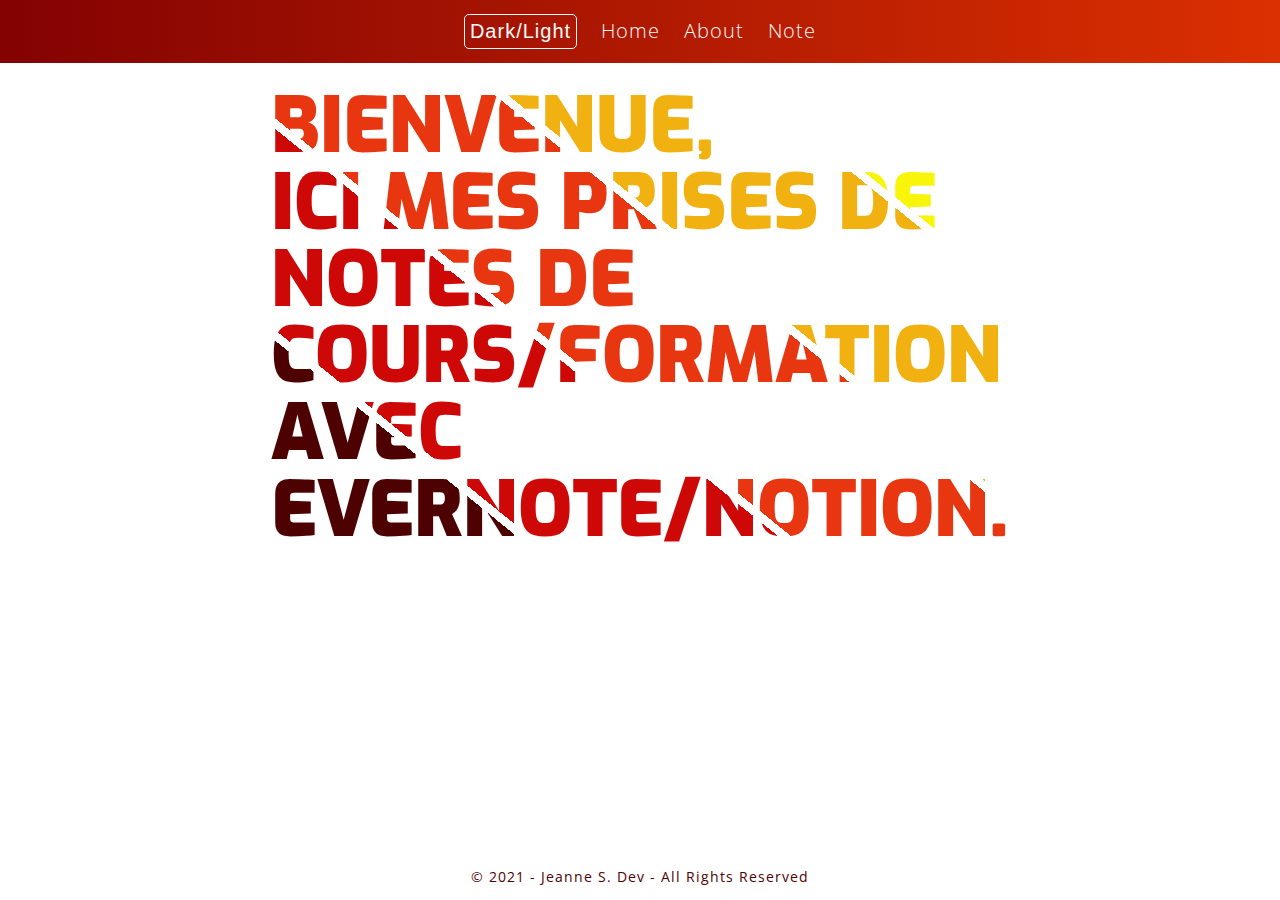
<file: index.html>
<!DOCTYPE html>
<html lang="en">
<head>
    <meta charset="UTF-8">
    <meta http-equiv="X-UA-Compatible" content="IE=edge">
    <meta name="viewport" content="width=device-width, initial-scale=1.0">
    <title>My Evernote - Web Site</title>

    <meta name="description" content="">

    <!-- style -->
    <link rel="stylesheet" href="./src/style/style.css">
    <!-- <link rel="stylesheet" href="responsive.css"> -->
    <link href="https://fonts.googleapis.com/css2?family=Exo:wght@900&display=swap" rel="stylesheet">
</head>
<body class="home">
    <div id="__next">
        
        <div class="container-global">
            <div class="content">
                <nav class="navbar" id="gradient">
                    <div id="bg-menu">
                        <span></span>
                    </div>

                    <div id="menu">
                        <button class="btn-toggle">Dark/Light</button>

                        <a href="index.html">Home</a>
                        <a href="about.html">About</a>
                        <a href="note-card.html">Note</a>
                    </div>
                </nav>

                <div class="home-page-container">

                    <div class="wrapper" style="z-index: -1;">
                        <div class="container">
                            <h1>Bienvenue, <br> ici mes prises de notes de 
                                <span>Cours/Formation</span> avec 
                                <span>Evernote/Notion.</span></h1>
                        </div>
                    </div>  

                    <!-- <div class="home-content">
                        
                        <p>Lorem ipsum dolor sit amet consectetur, adipisicing elit. Culpa, alias id eligendi corporis commodi officiis.</p>
                    </div> -->

                    <!-- <div class="home-card-container">
                        <div class="home-card">

                            <div class="home-img-container">
                                <div>
                                    <div></div>
                                    <img src="./src/img/03-wireframe-mockup-prototype.jpg" alt="">
                                </div>
                            </div>

                            <div class="home-card-text-container">
                                <h2>Test - Figma</h2>
                                <a href="" class="home-card-link">
                                    <span>Lorem Ipsum</span>
                                </a>
                            </div>

                        </div>
                        <div class="home-card">

                            <div class="home-img-container">
                                <div>
                                    <div></div>
                                    <img src="./src/img/03-wireframe-mockup-prototype.jpg" alt="">
                                </div>
                            </div>

                            <div class="home-card-text-container">
                                <h2>Test - Figma</h2>
                                <a href="" class="home-card-link">
                                    <span>Lorem Ipsum</span>
                                </a>
                            </div>

                        </div>
                        <div class="home-card">

                            <div class="home-img-container">
                                <div>
                                    <div></div>
                                    <img src="./src/img/03-wireframe-mockup-prototype.jpg" alt="">
                                </div>
                            </div>

                            <div class="home-card-text-container">
                                <h2>Test - Figma</h2>
                                <a href="" class="home-card-link">
                                    <span>Lorem Ipsum</span>
                                </a>
                            </div>

                        </div>
                        <div class="home-card">

                            <div class="home-img-container">
                                <div>
                                    <div></div>
                                    <img src="./src/img/03-wireframe-mockup-prototype.jpg" alt="">
                                </div>
                            </div>

                            <div class="home-card-text-container">
                                <h2>Test - Figma</h2>
                                <a href="" class="home-card-link">
                                    <span>Lorem Ipsum</span>
                                </a>
                            </div>

                        </div>
                        <div class="home-card">

                            <div class="home-img-container">
                                <div>
                                    <div></div>
                                    <img src="./src/img/03-wireframe-mockup-prototype.jpg" alt="">
                                </div>
                            </div>

                            <div class="home-card-text-container">
                                <h2>Test - Figma</h2>
                                <a href="" class="home-card-link">
                                    <span>Lorem Ipsum</span>
                                </a>
                            </div>

                        </div>
                    </div> -->
                </div>
            </div>

            <footer class="footer">
                <a href="">© 2021 - Jeanne S. Dev - All Rights Reserved</a>
            </footer>
        </div>
    </div>


    <!-- script -->
    <script src="./src/script/btn.js"></script>
    <script src="./src/script/burger-menu.js"></script>
    <script src="https://cdnjs.cloudflare.com/ajax/libs/jquery/2.0.2/jquery.min.js"></script>
    <script src="./src/script/app.js"></script>
    
    
    
</body>
</html>
</file>
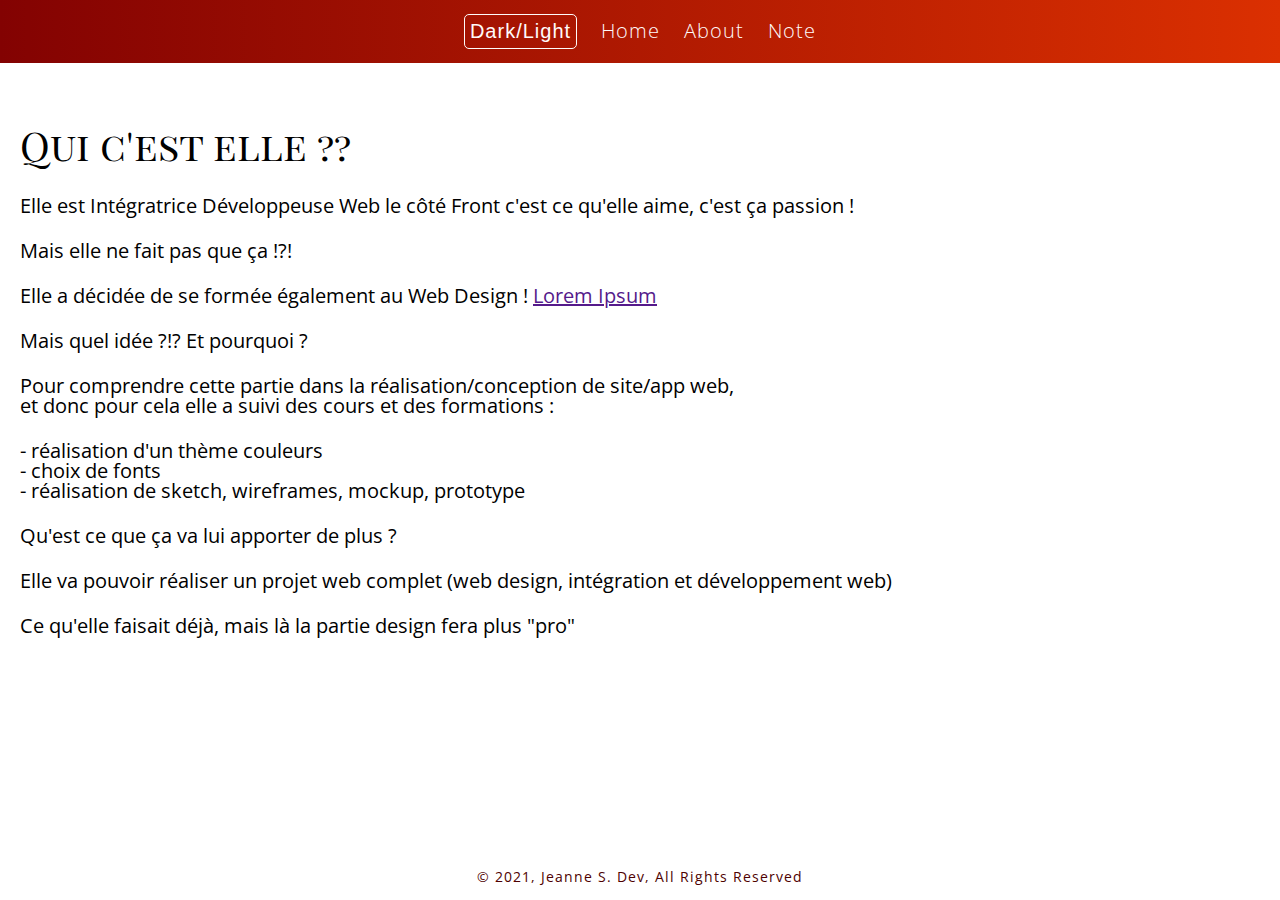
<file: about.html>
<!DOCTYPE html>
<html lang="en">
    <head>
        <meta charset="UTF-8">
        <meta http-equiv="X-UA-Compatible" content="IE=edge">
        <meta name="viewport" content="width=device-width, initial-scale=1.0">
        <title>My Evernote - Web Site</title>
    
        <meta name="description" content="page about">
    
        <!-- style -->
        <link rel="stylesheet" href="./src/style/style.css">
        <!-- <link rel="stylesheet" href="responsive.css"> -->
    </head>
    <body>
        <div id="__next">
            <div class="container-global">
                <div class="content">
                    <nav class="navbar" id="gradient">
                        <div id="bg-menu">
                            <span></span>
                        </div>
    
                        <div id="menu">
                            <button class="btn-toggle">Dark/Light</button>
    
                            <a href="index.html">Home</a>
                            <a href="about.html">About</a>
                            <a href="note-card.html">Note</a>
                        </div>
                    </nav>
    
                    <div class="about-page-container">
                        <h2>Qui c'est elle ??</h2>
                        <p>Elle est Intégratrice Développeuse Web le côté Front c'est ce qu'elle aime, c'est ça passion ! </p>
                        <p>Mais elle ne fait pas que ça !?!</p>
                        <p>Elle a décidée de se formée également au Web Design ! <a href="">Lorem Ipsum</a></p>
                        <p>Mais quel idée ?!? Et pourquoi ?</p>
                        <p>Pour comprendre cette partie dans la réalisation/conception de site/app web, <br>
                            et donc pour cela elle a suivi des cours et des formations : <br>
                        </p>
                        <p> - réalisation d'un thème couleurs<br>
                            - choix de fonts<br>
                            - réalisation de sketch, wireframes, mockup, prototype<br>
                        </p>
                        <p>Qu'est ce que ça va lui apporter de plus ?</p>
                        <p>Elle va pouvoir réaliser un projet web complet (web design, intégration et développement web)</p>
                        <p>Ce qu'elle faisait déjà, mais là la partie design fera plus "pro"</p>
                        
                    </div>
                </div>
    
                <footer class="footer">
                    <a href="">© 2021, Jeanne S. Dev, All Rights Reserved</a>
                </footer>
            </div>
        </div>
    
    
        <!-- script -->
        <script src="https://cdnjs.cloudflare.com/ajax/libs/jquery/2.0.2/jquery.min.js"></script>
        <script src="./src/script/app.js"></script>
        <script src="./src/script/btn.js"></script>
        <script src="./src/script/burger-menu.js"></script>
    </body>
</html>
</file>
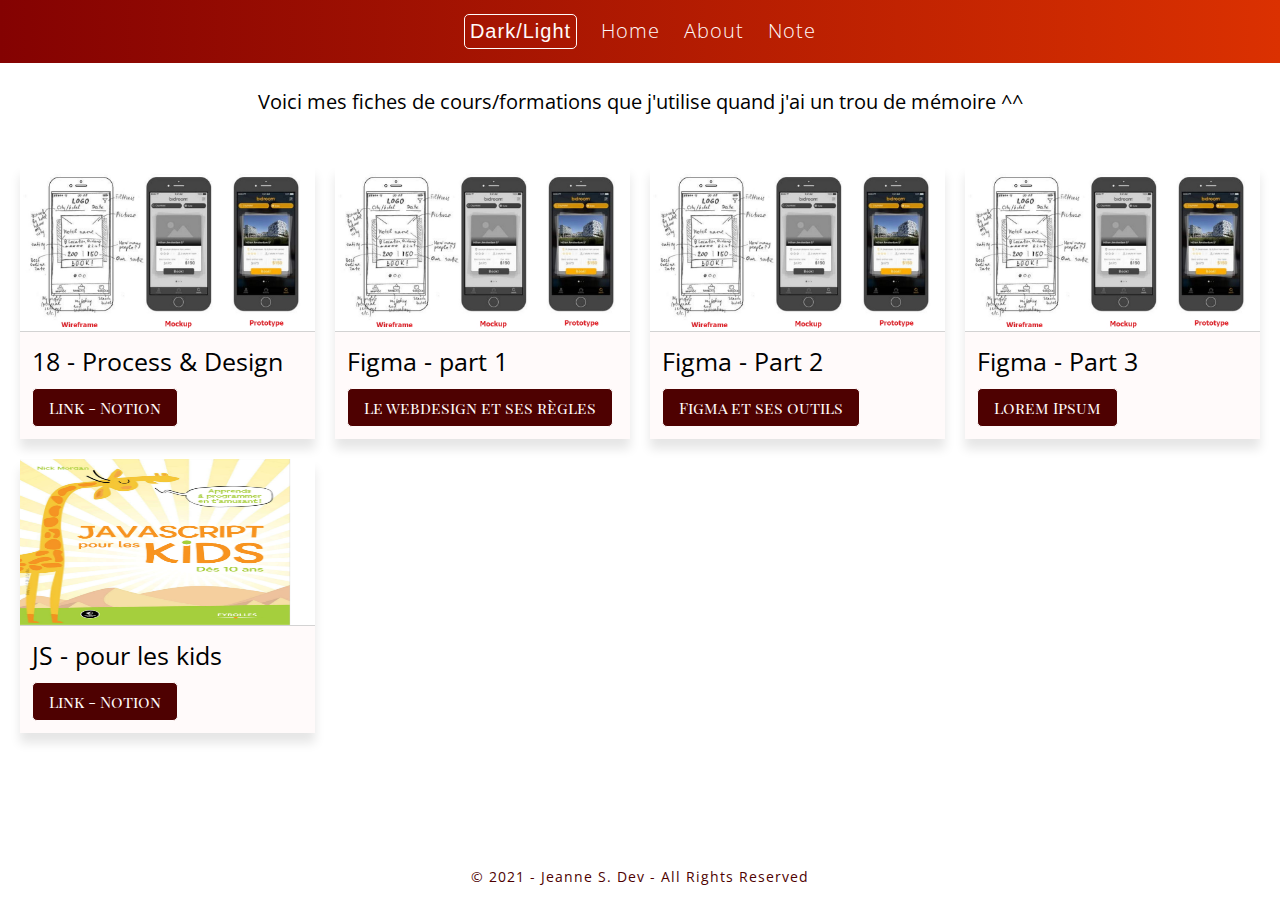
<file: note-card.html>
<!DOCTYPE html>
<html lang="en">
<head>
    <meta charset="UTF-8">
    <meta http-equiv="X-UA-Compatible" content="IE=edge">
    <meta name="viewport" content="width=device-width, initial-scale=1.0">
    <title>My Evernote - Web Site</title>

    <meta name="description" content="">

    <!-- style -->
    <link rel="stylesheet" href="./src/style/style.css">
    <!-- <link rel="stylesheet" href="responsive.css"> -->
    <link href="https://fonts.googleapis.com/css2?family=Exo:wght@900&display=swap" rel="stylesheet">
</head>
<body class="home">
    <div id="__next">
        
        <div class="container-global">
            <div class="content">
                <nav class="navbar" id="gradient">
                    <div id="bg-menu">
                        <span></span>
                    </div>

                    <div id="menu">
                        <button class="btn-toggle">Dark/Light</button>

                        <a href="index.html">Home</a>
                        <a href="about.html">About</a>
                        <a href="note-card.html">Note</a>
                    </div>
                </nav>

                <div class="home-page-container"> 

                    <div class="home-content">
                        <p>Voici mes fiches de cours/formations que j'utilise quand j'ai un trou de mémoire ^^</p>
                    </div>

                    <div class="home-card-container">
                        
                        <div class="home-card">

                            <div class="home-img-container">
                                <div>
                                    <div></div>
                                    <img src="./src/img/03-wireframe-mockup-prototype.jpg" alt="">
                                </div>
                            </div>

                            <div class="home-card-text-container">
                                <h2 class="title-card">18 - Process & Design</h2>
                                <a href="https://shy-message-6ae.notion.site/18-PROCESS-DESIGN-3c8cdcce1084406896146ee07d936886" class="home-card-link" target="_blank">
                                    <span>Link - Notion</span>
                                </a>
                            </div>

                        </div>
                        <div class="home-card">

                            <div class="home-img-container">
                                <div>
                                    <div></div>
                                    <img src="./src/img/03-wireframe-mockup-prototype.jpg" alt="">
                                </div>
                            </div>

                            <div class="home-card-text-container">
                                <h2 class="title-card">Figma - part 1</h2>
                                <a href="https://www.evernote.com/shard/s543/sh/ce1b4a52-20fa-478f-934a-4a964fba44e4/d62e14a9d43cafe73e30370f9c3b71be" class="home-card-link" target="_blank">
                                    <span>Le webdesign et ses règles</span>
                                </a>
                            </div>

                        </div>

                        <div class="home-card">

                            <div class="home-img-container">
                                <div>
                                    <div></div>
                                    <img src="./src/img/03-wireframe-mockup-prototype.jpg" alt="">
                                </div>
                            </div>

                            <div class="home-card-text-container">
                                <h2>Figma - Part 2</h2>
                                <a href="https://www.evernote.com/shard/s543/sh/b0329f8b-cc49-1b01-64c7-55fb5279d0ca/c2231fb75df3b9ab1db2903c1a8c6cce" class="home-card-link" target="_blank">
                                    <span>Figma et ses outils</span>
                                </a>
                            </div>

                        </div>

                        <div class="home-card">

                            <div class="home-img-container">
                                <div>
                                    <div></div>
                                    <img src="./src/img/03-wireframe-mockup-prototype.jpg" alt="">
                                </div>
                            </div>

                            <div class="home-card-text-container">
                                <h2>Figma - Part 3</h2>
                                <a href="" class="home-card-link" target="_blank">
                                    <span>Lorem Ipsum</span>
                                </a>
                            </div>

                        </div>

                        <div class="home-card">

                            <div class="home-img-container">
                                <div>
                                    <div></div>
                                    <img src="./src/img/JavaScript_pour_les_kids.png" alt="">
                                </div>
                            </div>

                            <div class="home-card-text-container">
                                <h2>JS - pour les kids</h2>
                                <a href="https://shy-message-6ae.notion.site/JAVASCRIPT-pour-les-KIDS-fb11c6b5976d428ab8460cb694ab0486" class="home-card-link" target="_blank">
                                    <span>Link - Notion</span>
                                </a>
                            </div>

                        </div>
                        <!-- <div class="home-card">

                            <div class="home-img-container">
                                <div>
                                    <div></div>
                                    <img src="./src/img/03-wireframe-mockup-prototype.jpg" alt="">
                                </div>
                            </div>

                            <div class="home-card-text-container">
                                <h2>Test - Figma</h2>
                                <a href="" class="home-card-link">
                                    <span>Lorem Ipsum</span>
                                </a>
                            </div>

                        </div> -->
                    </div>
                </div>
            </div>

            <footer class="footer">
                <a href="">© 2021 - Jeanne S. Dev - All Rights Reserved</a>
            </footer>
        </div>
    </div>


    <!-- script -->
    <script src="https://cdnjs.cloudflare.com/ajax/libs/jquery/2.0.2/jquery.min.js"></script>
    <script src="./src/script/app.js"></script>
    <script src="./src/script/btn.js"></script>
    <script src="./src/script/burger-menu.js"></script>
</body>
</html>
</file>
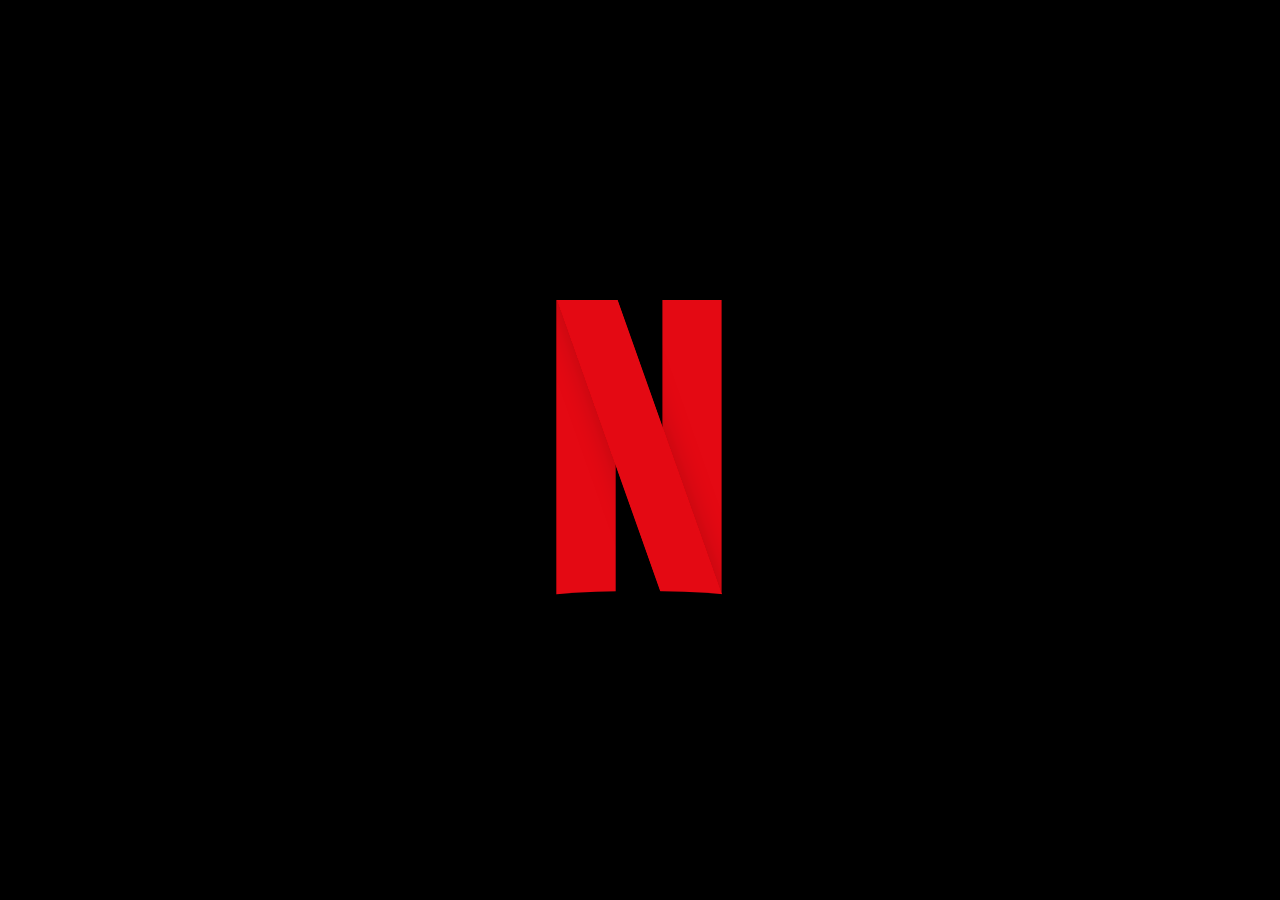
<file: pageTest.html>
<!DOCTYPE html>
<html lang="en">
<head>
    <meta charset="UTF-8">
    <meta http-equiv="X-UA-Compatible" content="IE=edge">
    <meta name="viewport" content="width=device-width, initial-scale=1.0">
    <title>Document</title>
    <link rel="stylesheet" href="./src/style/pageTest.css">
</head>
<body>
    <div id="container">
        <!-- Edit the letter attr to: N, E, T, F, L, I or X -->
           <netflixintro letter="N">
            <div class="helper-1">
              <div class="effect-brush">
                <span class="fur-31"></span>
                <span class="fur-30"></span>
                <span class="fur-29"></span>
                <span class="fur-28"></span>
                <span class="fur-27"></span>
                <span class="fur-26"></span>
                <span class="fur-25"></span>
                <span class="fur-24"></span>
                <span class="fur-23"></span>
                <span class="fur-22"></span>
                <span class="fur-21"></span>
                <span class="fur-20"></span>
                <span class="fur-19"></span>
                <span class="fur-18"></span>
                <span class="fur-17"></span>
                <span class="fur-16"></span>
                <span class="fur-15"></span>
                <span class="fur-14"></span>
                <span class="fur-13"></span>
                <span class="fur-12"></span>
                <span class="fur-11"></span>
                <span class="fur-10"></span>
                <span class="fur-9"></span>
                <span class="fur-8"></span>
                <span class="fur-7"></span>
                <span class="fur-6"></span>
                <span class="fur-5"></span>
                <span class="fur-4"></span>
                <span class="fur-3"></span>
                <span class="fur-2"></span>
                <span class="fur-1"></span>
              </div>
              <div class="effect-lumieres">
                <span class="lamp-1"></span>
                <span class="lamp-2"></span>
                <span class="lamp-3"></span>
                <span class="lamp-4"></span>
                <span class="lamp-5"></span>
                <span class="lamp-6"></span>
                <span class="lamp-7"></span>
                <span class="lamp-8"></span>
                <span class="lamp-9"></span>
                <span class="lamp-10"></span>
                <span class="lamp-11"></span>
                <span class="lamp-12"></span>
                <span class="lamp-13"></span>
                <span class="lamp-14"></span>
                <span class="lamp-15"></span>
                <span class="lamp-16"></span>
                <span class="lamp-17"></span>
                <span class="lamp-18"></span>
                <span class="lamp-19"></span>
                <span class="lamp-20"></span>
                <span class="lamp-21"></span>
                <span class="lamp-22"></span>
                <span class="lamp-23"></span>
                <span class="lamp-24"></span>
                <span class="lamp-25"></span>
                <span class="lamp-26"></span>
                <span class="lamp-27"></span>
                <span class="lamp-28"></span>
              </div>
            </div>
            <div class="helper-2">
              <div class="effect-brush">
                <span class="fur-31"></span>
                <span class="fur-30"></span>
                <span class="fur-29"></span>
                <span class="fur-28"></span>
                <span class="fur-27"></span>
                <span class="fur-26"></span>
                <span class="fur-25"></span>
                <span class="fur-24"></span>
                <span class="fur-23"></span>
                <span class="fur-22"></span>
                <span class="fur-21"></span>
                <span class="fur-20"></span>
                <span class="fur-19"></span>
                <span class="fur-18"></span>
                <span class="fur-17"></span>
                <span class="fur-16"></span>
                <span class="fur-15"></span>
                <span class="fur-14"></span>
                <span class="fur-13"></span>
                <span class="fur-12"></span>
                <span class="fur-11"></span>
                <span class="fur-10"></span>
                <span class="fur-9"></span>
                <span class="fur-8"></span>
                <span class="fur-7"></span>
                <span class="fur-6"></span>
                <span class="fur-5"></span>
                <span class="fur-4"></span>
                <span class="fur-3"></span>
                <span class="fur-2"></span>
                <span class="fur-1"></span>
              </div>
            </div>
            <div class="helper-3">
              <div class="effect-brush">
                <span class="fur-31"></span>
                <span class="fur-30"></span>
                <span class="fur-29"></span>
                <span class="fur-28"></span>
                <span class="fur-27"></span>
                <span class="fur-26"></span>
                <span class="fur-25"></span>
                <span class="fur-24"></span>
                <span class="fur-23"></span>
                <span class="fur-22"></span>
                <span class="fur-21"></span>
                <span class="fur-20"></span>
                <span class="fur-19"></span>
                <span class="fur-18"></span>
                <span class="fur-17"></span>
                <span class="fur-16"></span>
                <span class="fur-15"></span>
                <span class="fur-14"></span>
                <span class="fur-13"></span>
                <span class="fur-12"></span>
                <span class="fur-11"></span>
                <span class="fur-10"></span>
                <span class="fur-9"></span>
                <span class="fur-8"></span>
                <span class="fur-7"></span>
                <span class="fur-6"></span>
                <span class="fur-5"></span>
                <span class="fur-4"></span>
                <span class="fur-3"></span>
                <span class="fur-2"></span>
                <span class="fur-1"></span>
              </div>
            </div>
            <div class="helper-4">
              <div class="effect-brush">
                <span class="fur-31"></span>
                <span class="fur-30"></span>
                <span class="fur-29"></span>
                <span class="fur-28"></span>
                <span class="fur-27"></span>
                <span class="fur-26"></span>
                <span class="fur-25"></span>
                <span class="fur-24"></span>
                <span class="fur-23"></span>
                <span class="fur-22"></span>
                <span class="fur-21"></span>
                <span class="fur-20"></span>
                <span class="fur-19"></span>
                <span class="fur-18"></span>
                <span class="fur-17"></span>
                <span class="fur-16"></span>
                <span class="fur-15"></span>
                <span class="fur-14"></span>
                <span class="fur-13"></span>
                <span class="fur-12"></span>
                <span class="fur-11"></span>
                <span class="fur-10"></span>
                <span class="fur-9"></span>
                <span class="fur-8"></span>
                <span class="fur-7"></span>
                <span class="fur-6"></span>
                <span class="fur-5"></span>
                <span class="fur-4"></span>
                <span class="fur-3"></span>
                <span class="fur-2"></span>
                <span class="fur-1"></span>
              </div>
            </div>
          </netflixintro>
        </div>
</body>
</html>
</file>
<file: src/style/style.css>
@import url('https://fonts.googleapis.com/css2?family=Playfair+Display+SC:ital,wght@0,400;0,700;0,900;1,400;1,700;1,900&display=swap');
@import url('https://fonts.googleapis.com/css2?family=Open+Sans:ital,wght@0,300;0,400;0,500;0,600;0,700;0,800;1,300;1,400;1,500;1,600;1,700;1,800&display=swap');

:root {
    --bg-color: snow;
    --title-color: #000;
    --span-color: #ce0707;
    --header-bg: linear-gradient(45deg, #4e0101, #f8f40a);

    --color-1: #f8f40a;
    --color-2: #f1b211;
    --color-3: #e83611;
    --color-4: #ce0707;
    --color-5: #4e0101;
}

/* reset */
*, ::before, ::after {
    box-sizing: border-box;
    margin: 0;
    padding: 0;
}

body {
    width: 100%;
    height: 100vh;
    top: 0;
    left: 0;

    /* background-color: var(--bg-color); */
    font-family: 'Open Sans', sans-serif;
}
body.dark-theme {
    color: var(--text-color);
    background-color: var(--bgb-color);
}
@media (prefers-color-scheme: dark) {
    body {
        --text-color: var(--bg-color);
        --bgb-color: var(--title-color);
    }
    body.light-theme {
        --text-color: var(--title-color);
        --bgb-color: var(--bg-color);
    }
    
}
body {
  background: var(--bkg-color);
}
/* start home page */
.container-global {
    display: flex;
    flex-direction: column;
    justify-content: space-between;
    min-height: 100vh;
    width: 100%;
    z-index: 1;
    top: 0;
    left: 0;
    /* position: absolute; */
}

.navbar {
    padding: 14px 0;
    background-image: var(--header-bg);
    display: flex;
    justify-content: center;
    /* position: fixed;
    width: 100%;
    z-index: 10; */
}
.navbar .btn-toggle {
    text-decoration: none;
    color: var(--bg-color);
    position: relative;
    margin: auto 10px;
    font-size: 20px;
    letter-spacing: 1px;
    font-weight: 200;
    background-color: transparent;
    border: 1px solid var(--bg-color);
    border-radius: 5px;
    padding: 5px;
    cursor: pointer;
}
.navbar a {
    text-decoration: none;
    color: var(--bg-color);
    position: relative;
    margin: auto 10px;
    font-size: 20px;
    letter-spacing: 1px;
    font-weight: 200;
}
@media screen and (max-width: 768px) {
    .navbar {
        padding: 0;
        background-image: var(--header-bg);
        display: flex;
        justify-content: left;
    }
    #bg-menu {
        cursor: pointer;
        height: 27px;
        width: 27px;
        margin: 5px 20px;
        overflow: visible;
        position: relative;
        justify-content: center;
        z-index:2;
    }
    #bg-menu span,
    #bg-menu span:before,
    #bg-menu span:after {
        background: #fff;
        display: block;
        height: 3px;
        border-radius: 999px;
        opacity: 1;
        position: absolute;
        transition: 0.3s ease-in-out;
    }
    #bg-menu span:before,
    #bg-menu span:after {
        content: "";
    }
    #bg-menu span {
        right: 0px;
        top: 13px;
        width: 27px;
    }
    #bg-menu span:before {
        left: 0px;
        top: -10px;
        width: 27px;
    }
    #bg-menu span:after {
        left: 0px;
        top: 10px;
        width: 27px;
    }
      
    #bg-menu.close span {
        transform: rotate(-45deg);
        top: 13px;
        width: 27px;
    }
    #bg-menu.close span:before {
        top: 0px;
        transform: rotate(90deg);
        width: 27px;
    }
    #bg-menu.close span:after {
        top: 0px;
        left:0;
        transform: rotate(90deg);
        opacity:0;
        width:0;
    }
    #menu{
        z-index:1;
        min-width:100%;
        min-height:100%;
        position: fixed;
        top:0;
        height:0;
        visibility: hidden;
        opacity: 0;
        text-align:center;
        padding-top:20px;
        transition: all 0.3s ease-in-out;
      
    }
    #menu.overlay{
        visibility: visible;
        opacity: 1;
        padding-top:100px;
        background: linear-gradient(219deg, 
        var(--color-1) 19%, 
        transparent 19%,transparent 20%, 
        var(--color-2) 20%, var(--color-2)  39%,
        transparent 39%,transparent 40%, 
        var(--color-3) 40%,var(--color-3) 59% ,
        transparent 59%,transparent 60%, 
        var(--color-4) 60%, var(--color-4) 79%,
        transparent 79%, transparent 80%, 
        var(--color-5) 80%);
    }
    #menu li{
        list-style:none;
    }
    #menu a{
        color:#fff;
        display:block;
        font-size: 32px;
        margin-bottom:30px;
        text-decoration:none;
    }
}


.home-page-container,
.about-page-container {
    padding: 25px 20px;
    margin: auto;
    justify-content: center;
    max-width: 1300px;
    height: 100%;
    /* background-color: #f8f40a; */
}
.wrapper {
    /* background: var(--bg-color); */
    /* background-color: aqua; */
    line-height: 1;
    max-height: 100%;
    max-width: 100%;
    display: flex;
    justify-content: center;
    /* padding: 50px 0 0; */
    /* min-height: calc(100vh - 16px); */
    /* z-index: -10; */
    margin: auto;
}
    
h1 {
  font-family: "Exo", sans-serif;
  font-size: 6vw;
  font-weight: 900;
  width: -webkit-min-content;
  width: -moz-min-content;
  width: min-content;
  max-width: 100%;
  /* margin: auto; */
  text-transform: uppercase;
  background: linear-gradient(219deg, 
    var(--color-1) 19%, 
    transparent 19%,transparent 20%, 
    var(--color-2) 20%, var(--color-2)  39%,
    transparent 39%,transparent 40%, 
    var(--color-3) 40%,var(--color-3) 59% ,
    transparent 59%,transparent 60%, 
    var(--color-4) 60%, var(--color-4) 79%,
    transparent 79%, transparent 80%, 
    var(--color-5) 80%);
  background-clip: text;
  -webkit-background-clip: text;
  color: transparent;
}
/* .container {
  padding: 1.5rem;   
  text-align: center;
  background: radial-gradient(circle at 1.4% 1.4% ,var(--color-1) .8%,transparent  .8% ), 
    radial-gradient(circle at 5.5% 3%,var(--color-2) .45% ,transparent .45% ), 
    radial-gradient(circle at 2.5% 3.5%,var(--color-3) .5% ,transparent .5% ), 
    radial-gradient(circle at 4.5% 1.2%,var(--color-4) .25%,transparent .25% ),

    radial-gradient(circle at 98% 98% ,var(--color-1) .8%,transparent  .8% ), 
    radial-gradient(circle at 95% 95%,var(--color-2) .45% ,transparent .45% ), 
    radial-gradient(circle at 94.5% 97.5%,var(--color-3) .5% ,transparent .5% ), 
    radial-gradient(circle at 98.5% 95.5%,var(--color-4) .25%,transparent .25% );


} */

@media screen and (max-width: 768px) {
  h1 {
    font-size: 9vw;
    margin: 25% auto 0;
  }
}
@media screen and (max-height: 768px) and (orientation: landscape) {
    
}


.home-page-container .home-content {
    margin-bottom: 30px;
    text-align: center;
}

.home-page-container .home-content h1 {
    font-size: 50px;
    font-weight: 500;
    color: var(--title-color);
    font-family: 'Playfair Display SC', serif;
}

.home-page-container .home-content h1 span {
    font-weight: 700;
    color: var(--span-color);
    text-decoration: var(--span-color) wavy underline;
}

.home-page-container .home-content p {
    font-size: 20px;
}

.home-page-container .home-card-container {
    padding: 20px 0;
    display: grid;
    grid-template: auto/repeat(auto-fill, minmax(270px,1fr));
    grid-gap: 20px;
    /* background-color: #f8f40a; */
}
.home-page-container .home-card-container .home-card {
    background-color: var(--bg-color);
    position: relative;
    box-shadow: 0 10px 10px rgba(0,0,0,.1);
}

.home-card-container .home-card .home-img-container {
    background-color: var(--bg-color);
    border-bottom: 1px solid lightgrey;
}
.home-card-container .home-card .home-img-container div {
    display: block;
    overflow: hidden;
    position: relative;
    box-sizing: border-box;
    margin: 0;
}

.home-card-container .home-card .home-img-container div div {
    display: block;
    box-sizing: border-box;
    padding-top: 56.25%;
}

.home-card-container .home-card .home-img-container div img {
    position: absolute;
    inset: 0px;
    box-sizing: border-box;
    padding: 0;
    border: medium none;
    margin: auto;
    display: block;
    width: 0px;
    height: 0px;
    min-width: 100%;
    max-width: 100%;
    min-height: 100%;
    max-height: 100%;
    filter: none;
    background-size: cover;
    background-image: none;
    background-position: 0% 0%;
}

.home-card-container .home-card .home-card-text-container {
    padding: 12px;
}

.home-card-container .home-card .home-card-text-container h2 {
    font-weight: 400;
    margin-bottom: 10px;
    font-size: 25px;
    color: var(--title-color);
}

.home-card-container .home-card .home-card-text-container .home-card-link {
    display: inline-flex;
    padding: 8px 16px;
    text-decoration: none;
    justify-content: space-between;
    align-items: center;
    font-family: 'Playfair Display SC', serif;
    background-color: #4e0101;
    border-radius: 5px;
    color: var(--bg-color);
    font-size: 16px;
    font-weight: 500;
    border: 1px solid var(--bg-color);
    cursor: pointer;
}

.about-page-container h2 {
    font-size: clamp(30px,5vw,40px);
    font-weight: 400;
    margin-top: 30px;
    font-family: 'Playfair Display SC', serif;
}
.about-page-container p {
    font-size: clamp(16px,4vw,20px);
    margin-top: 25px;
    line-height: 1;
}
/* footer */
.footer {
    padding: 14px 0;
    display: flex;
    justify-content: center;
}
.footer a {
    text-decoration: none;
    color: var(--color-5);
    position: relative;
    margin: 0 10px;
    font-size: 14px;
    letter-spacing: 1px;
    font-weight: 400;
}

@media screen and (max-width:768px) {
    .footer a {
        text-align: center;
        font-size: 12px;
        font-weight: 600;
        /* background-color: darkgreen; */
    }
}
</file>
<file: src/style/pageTest.css>
html,
body {
  margin: 0;
  padding: 0;
  width: 100%;
  height: 100%;
}

#container {
  display: flex;
  flex-direction: column;
  justify-content: center;
  align-items: center;
  width: 100%;
  height: 100%;
  background-color: #000000;
  overflow: hidden;
}
#container netflixintro {
  display: block;
  position: relative;
  width: 300px;
  height: 300px;
  overflow: hidden;
  animation-name: zoom-in;
  animation-delay: 0.5s;
  animation-duration: 3.5s;
  animation-timing-function: ease-in;
  animation-fill-mode: forwards;
  background-size: 4000px;
  background-position: -1950px 0;
}
#container netflixintro::before {
  content: "";
  position: absolute;
  display: block;
  background-color: #000000;
  width: 150%;
  height: 30%;
  left: -25%;
  bottom: -27%;
  border-radius: 50%;
  z-index: 5;
  transform-origin: left center;
  background-size: 4000px;
  background-position: -1950px 0;
}
#container netflixintro[letter=N] {
  transform-origin: 30% center;
}
#container netflixintro[letter=N] .helper-1 {
  width: 19.5%;
  height: 100%;
  background-color: rgba(228, 9, 19, 0.5);
  left: 22.4%;
  top: 0;
  transform: rotate(180deg);
  animation-name: fading-lumieres-box;
  animation-duration: 2s;
  animation-delay: 0.6s;
  animation-fill-mode: forwards;
}
#container netflixintro[letter=N] .helper-1 .effect-brush {
  animation-name: brush-moving;
  animation-duration: 2.5s;
  animation-fill-mode: forwards;
  animation-delay: 1.2s;
}
#container netflixintro[letter=N] .helper-1 .effect-brush [class*=fur-] {
  bottom: 0;
  height: 40%;
}
#container netflixintro[letter=N] .helper-3 {
  width: 19%;
  height: 150%;
  left: 40.5%;
  top: -25%;
  transform: rotate(-19.5deg);
  box-shadow: 0px 0px 35px -12px rgba(0, 0, 0, 0.4);
  overflow: hidden;
}
#container netflixintro[letter=N] .helper-3 .effect-brush {
  animation-name: brush-moving;
  animation-duration: 2s;
  animation-fill-mode: forwards;
  animation-delay: 0.8s;
}
#container netflixintro[letter=N] .helper-2 {
  width: 19.5%;
  height: 100%;
  left: 57.8%;
  top: 0;
  transform: rotate(180deg);
  overflow: hidden;
}
#container netflixintro[letter=N] .helper-2 .effect-brush {
  animation-name: brush-moving;
  animation-duration: 2s;
  animation-fill-mode: forwards;
  animation-delay: 0.5s;
}
#container netflixintro[letter=E] {
  transform-origin: 30% center;
}
#container netflixintro[letter=E] .helper-1 {
  width: 19.5%;
  height: 100%;
  background-color: rgba(228, 9, 19, 0.5);
  left: 22%;
  top: 0;
  transform: rotate(180deg);
  animation-name: fading-lumieres-box;
  animation-duration: 2s;
  animation-delay: 0.6s;
  animation-fill-mode: forwards;
}
#container netflixintro[letter=E] .helper-1 .effect-brush {
  animation-name: brush-moving;
  animation-duration: 2.5s;
  animation-fill-mode: forwards;
  animation-delay: 1.2s;
}
#container netflixintro[letter=E] .helper-1 .effect-brush [class*=fur-] {
  bottom: 0;
  height: 40%;
}
#container netflixintro[letter=E] .helper-2 {
  width: 17.5%;
  height: 50%;
  left: 38%;
  top: -49px;
  transform: rotate(270deg);
  overflow: hidden;
}
#container netflixintro[letter=E] .helper-2 .effect-brush {
  animation-name: brush-moving;
  animation-duration: 2s;
  animation-fill-mode: forwards;
  animation-delay: 0.8s;
}
#container netflixintro[letter=E] .helper-3 {
  width: 17%;
  height: 39%;
  left: 33%;
  top: 29%;
  transform: rotate(-90deg);
  box-shadow: 0px 0px 35px -12px rgba(0, 0, 0, 0.4);
  overflow: hidden;
  animation-name: fading-out;
  animation-duration: 2s;
  animation-fill-mode: forwards;
  animation-delay: 1s;
}
#container netflixintro[letter=E] .helper-3 .effect-brush {
  animation-name: brush-moving;
  animation-duration: 2s;
  animation-fill-mode: forwards;
  animation-delay: 0.6s;
}
#container netflixintro[letter=E] .helper-4 {
  width: 17.5%;
  height: 50%;
  left: 38%;
  top: 196px;
  transform: rotate(270deg);
  overflow: hidden;
}
#container netflixintro[letter=E] .helper-4 .effect-brush {
  animation-name: brush-moving;
  animation-duration: 2s;
  animation-fill-mode: forwards;
  animation-delay: 0.4s;
  animation-delay: 0.5s;
}
#container netflixintro[letter=T] {
  transform-origin: center center;
}
#container netflixintro[letter=T] .helper-1 {
  width: 19.5%;
  height: 100%;
  background-color: rgba(228, 9, 19, 0.5);
  left: 38%;
  top: 0;
  transform: rotate(180deg);
  animation-name: fading-lumieres-box;
  animation-duration: 2s;
  animation-delay: 0.6s;
  animation-fill-mode: forwards;
}
#container netflixintro[letter=T] .helper-1 .effect-brush {
  animation-name: brush-moving;
  animation-duration: 2.5s;
  animation-fill-mode: forwards;
  animation-delay: 1s;
}
#container netflixintro[letter=T] .helper-1 .effect-brush [class*=fur-] {
  bottom: 0;
  height: 40%;
}
#container netflixintro[letter=T] .helper-2 {
  width: 17.5%;
  height: 54%;
  left: 39%;
  top: -55px;
  transform: rotate(270deg);
  overflow: hidden;
}
#container netflixintro[letter=T] .helper-2 .effect-brush {
  animation-name: brush-moving;
  animation-duration: 2s;
  animation-fill-mode: forwards;
  animation-delay: 0.5s;
}
#container netflixintro[letter=F] {
  transform-origin: 30% center;
}
#container netflixintro[letter=F] .helper-1 {
  width: 19.5%;
  height: 100%;
  background-color: rgba(228, 9, 19, 0.5);
  left: 22%;
  top: 0;
  transform: rotate(180deg);
  animation-name: fading-lumieres-box;
  animation-duration: 2s;
  animation-delay: 0.6s;
  animation-fill-mode: forwards;
}
#container netflixintro[letter=F] .helper-1 .effect-brush {
  animation-name: brush-moving;
  animation-duration: 2.5s;
  animation-fill-mode: forwards;
  animation-delay: 1.2s;
}
#container netflixintro[letter=F] .helper-1 .effect-brush [class*=fur-] {
  bottom: 0;
  height: 40%;
}
#container netflixintro[letter=F] .helper-2 {
  width: 17.5%;
  height: 50%;
  left: 38%;
  top: -49px;
  transform: rotate(270deg);
  overflow: hidden;
}
#container netflixintro[letter=F] .helper-2 .effect-brush {
  animation-name: brush-moving;
  animation-duration: 2s;
  animation-fill-mode: forwards;
  animation-delay: 0.7s;
}
#container netflixintro[letter=F] .helper-3 {
  width: 17%;
  height: 39%;
  left: 33%;
  top: 29%;
  transform: rotate(-90deg);
  box-shadow: 0px 0px 35px -12px rgba(0, 0, 0, 0.4);
  overflow: hidden;
  animation-name: fading-out;
  animation-duration: 2s;
  animation-fill-mode: forwards;
  animation-delay: 1s;
}
#container netflixintro[letter=F] .helper-3 .effect-brush {
  animation-name: brush-moving;
  animation-duration: 2s;
  animation-fill-mode: forwards;
  animation-delay: 0.5s;
}
#container netflixintro[letter=L] {
  transform-origin: 30% center;
}
#container netflixintro[letter=L] .helper-1 {
  width: 19.5%;
  height: 100%;
  background-color: rgba(228, 9, 19, 0.5);
  left: 22%;
  top: 0;
  transform: rotate(180deg);
  animation-name: fading-lumieres-box;
  animation-duration: 2s;
  animation-delay: 0.6s;
  animation-fill-mode: forwards;
}
#container netflixintro[letter=L] .helper-1 .effect-brush {
  animation-name: brush-moving;
  animation-duration: 2.5s;
  animation-fill-mode: forwards;
  animation-delay: 0.8s;
}
#container netflixintro[letter=L] .helper-1 .effect-brush [class*=fur-] {
  bottom: 0;
  height: 40%;
}
#container netflixintro[letter=L] .helper-2 {
  width: 17.5%;
  height: 50%;
  left: 38%;
  top: 196px;
  transform: rotate(270deg);
  overflow: hidden;
}
#container netflixintro[letter=L] .helper-2 .effect-brush {
  animation-name: brush-moving;
  animation-duration: 2s;
  animation-fill-mode: forwards;
  animation-delay: 0.4s;
}
#container netflixintro[letter=I] {
  transform-origin: center center;
}
#container netflixintro[letter=I] .helper-1 {
  width: 19.5%;
  height: 100%;
  background-color: rgba(228, 9, 19, 0.5);
  left: 38%;
  top: 0;
  transform: rotate(180deg);
  animation-name: fading-lumieres-box;
  animation-duration: 2s;
  animation-delay: 0.6s;
  animation-fill-mode: forwards;
}
#container netflixintro[letter=I] .helper-1 .effect-brush {
  animation-name: brush-moving;
  animation-duration: 2.5s;
  animation-fill-mode: forwards;
  animation-delay: 1s;
}
#container netflixintro[letter=I] .helper-1 .effect-brush [class*=fur-] {
  bottom: 0;
  height: 40%;
}
#container netflixintro[letter=X] {
  transform-origin: center center;
}
#container netflixintro[letter=X] .helper-1 {
  width: 19%;
  height: 150%;
  left: 40.5%;
  top: -25%;
  transform: rotate(-19.5deg);
  animation-name: fading-lumieres-box;
  animation-duration: 2s;
  animation-delay: 0.6s;
  animation-fill-mode: forwards;
}
#container netflixintro[letter=X] .helper-1 .effect-brush {
  animation-name: brush-moving;
  animation-duration: 2.5s;
  animation-fill-mode: forwards;
  animation-delay: 1.2s;
}
#container netflixintro[letter=X] .helper-1 .effect-brush [class*=fur-] {
  bottom: 0;
  height: 40%;
}
#container netflixintro[letter=X] .helper-2 {
  width: 19%;
  height: 150%;
  left: 40.5%;
  top: -25%;
  transform: rotate(19.5deg);
  overflow: hidden;
}
#container netflixintro[letter=X] .helper-2 .effect-brush {
  animation-name: brush-moving;
  animation-duration: 2s;
  animation-fill-mode: forwards;
  animation-delay: 0.5s;
}
#container netflixintro [class*=helper-] {
  position: absolute;
}
#container netflixintro [class*=helper-] .effect-brush {
  position: absolute;
  width: 100%;
  height: 300%;
  top: 0;
  overflow: hidden;
}
#container netflixintro [class*=helper-] .effect-brush::before {
  display: block;
  content: "";
  position: absolute;
  background-color: #e40913;
  width: 100%;
  height: 70%;
  box-shadow: 0px 0px 29px 24px #e40913;
}
#container netflixintro [class*=helper-] .effect-brush [class*=fur-] {
  display: block;
  position: absolute;
  bottom: 10%;
  height: 30%;
}
#container netflixintro [class*=helper-] .effect-brush .fur-1 {
  left: 0%;
  width: 3.8%;
  background: linear-gradient(to bottom, #e40913 0%, #e40913 15%, rgba(0, 0, 0, 0) 81%, rgba(0, 0, 0, 0) 100%);
}
#container netflixintro [class*=helper-] .effect-brush .fur-2 {
  left: 3.8%;
  width: 2.8%;
  background: linear-gradient(to bottom, #e40913 0%, #e40913 10%, rgba(0, 0, 0, 0) 62%, rgba(0, 0, 0, 0) 100%);
}
#container netflixintro [class*=helper-] .effect-brush .fur-3 {
  left: 6.6%;
  width: 4.8%;
  background: linear-gradient(to bottom, #e40913 0%, #e40913 37%, rgba(0, 0, 0, 0) 100%);
}
#container netflixintro [class*=helper-] .effect-brush .fur-4 {
  left: 11.4%;
  width: 4%;
  background: linear-gradient(to bottom, #e40913 0%, #e40913 23%, rgba(0, 0, 0, 0) 100%);
}
#container netflixintro [class*=helper-] .effect-brush .fur-5 {
  left: 15.4%;
  width: 4%;
  background: linear-gradient(to bottom, #e40913 0%, #e40913 15%, rgba(0, 0, 0, 0) 86%, rgba(0, 0, 0, 0) 100%);
}
#container netflixintro [class*=helper-] .effect-brush .fur-6 {
  left: 19.4%;
  width: 2.5%;
  background: linear-gradient(to bottom, #e40913 0%, #e40913 27%, rgba(0, 0, 0, 0) 89%, rgba(0, 0, 0, 0) 100%);
}
#container netflixintro [class*=helper-] .effect-brush .fur-7 {
  left: 21.9%;
  width: 4%;
  background: linear-gradient(to bottom, #e40913 0%, #e40913 20%, rgba(0, 0, 0, 0) 100%);
}
#container netflixintro [class*=helper-] .effect-brush .fur-8 {
  left: 25.9%;
  width: 2%;
  background: linear-gradient(to bottom, #e40913 0%, #e40913 30%, rgba(0, 0, 0, 0) 100%);
}
#container netflixintro [class*=helper-] .effect-brush .fur-9 {
  left: 27.9%;
  width: 4%;
  background: linear-gradient(to bottom, #e40913 0%, #e40913 35%, rgba(0, 0, 0, 0) 95%, rgba(0, 0, 0, 0) 100%);
}
#container netflixintro [class*=helper-] .effect-brush .fur-10 {
  left: 31.9%;
  width: 3.5%;
  background: linear-gradient(to bottom, #e40913 0%, #e40913 39%, rgba(0, 0, 0, 0) 95%, rgba(0, 0, 0, 0) 100%);
}
#container netflixintro [class*=helper-] .effect-brush .fur-11 {
  left: 35.4%;
  width: 2%;
  background: linear-gradient(to bottom, #e40913 0%, #e40913 34%, rgba(0, 0, 0, 0) 95%, rgba(0, 0, 0, 0) 100%);
}
#container netflixintro [class*=helper-] .effect-brush .fur-12 {
  left: 37.4%;
  width: 2.6%;
  background: linear-gradient(to bottom, #e40913 0%, #e40913 22%, rgba(0, 0, 0, 0) 95%, rgba(0, 0, 0, 0) 100%);
}
#container netflixintro [class*=helper-] .effect-brush .fur-13 {
  left: 40%;
  width: 6%;
  background: linear-gradient(to bottom, #e40913 0%, #e40913 47%, rgba(0, 0, 0, 0) 100%);
}
#container netflixintro [class*=helper-] .effect-brush .fur-14 {
  left: 46%;
  width: 2%;
  background: linear-gradient(to bottom, #e40913 0%, #e40913 36%, rgba(0, 0, 0, 0) 100%);
}
#container netflixintro [class*=helper-] .effect-brush .fur-15 {
  left: 48%;
  width: 5.5%;
  background: linear-gradient(to bottom, #e40913 0%, #e40913 29%, rgba(0, 0, 0, 0) 100%);
}
#container netflixintro [class*=helper-] .effect-brush .fur-16 {
  left: 53.5%;
  width: 3%;
  background: linear-gradient(to bottom, #e40913 0%, #e40913 39%, rgba(0, 0, 0, 0) 95%, rgba(0, 0, 0, 0) 100%);
}
#container netflixintro [class*=helper-] .effect-brush .fur-17 {
  left: 56.5%;
  width: 4.1%;
  background: linear-gradient(to bottom, #e40913 0%, #e40913 45%, rgba(0, 0, 0, 0) 100%);
}
#container netflixintro [class*=helper-] .effect-brush .fur-18 {
  left: 60.6%;
  width: 2.4%;
  background: linear-gradient(to bottom, #e40913 0%, #e40913 34%, rgba(0, 0, 0, 0) 100%);
}
#container netflixintro [class*=helper-] .effect-brush .fur-19 {
  left: 63%;
  width: 4%;
  background: linear-gradient(to bottom, #e40913 0%, #e40913 47%, rgba(0, 0, 0, 0) 100%);
}
#container netflixintro [class*=helper-] .effect-brush .fur-20 {
  left: 67%;
  width: 1.5%;
  background: linear-gradient(to bottom, #e40913 0%, #e40913 27%, rgba(0, 0, 0, 0) 95%, rgba(0, 0, 0, 0) 100%);
}
#container netflixintro [class*=helper-] .effect-brush .fur-21 {
  left: 68.5%;
  width: 2.8%;
  background: linear-gradient(to bottom, #e40913 0%, #e40913 37%, rgba(0, 0, 0, 0) 100%);
}
#container netflixintro [class*=helper-] .effect-brush .fur-22 {
  left: 71.3%;
  width: 2.3%;
  background: linear-gradient(to bottom, #e40913 0%, #e40913 9%, rgba(0, 0, 0, 0) 100%);
}
#container netflixintro [class*=helper-] .effect-brush .fur-23 {
  left: 73.6%;
  width: 2.2%;
  background: linear-gradient(to bottom, #e40913 0%, #e40913 28%, rgba(0, 0, 0, 0) 92%, rgba(0, 0, 0, 0) 100%);
}
#container netflixintro [class*=helper-] .effect-brush .fur-24 {
  left: 75.8%;
  width: 1%;
  background: linear-gradient(to bottom, #e40913 0%, #e40913 37%, rgba(0, 0, 0, 0) 100%);
}
#container netflixintro [class*=helper-] .effect-brush .fur-25 {
  left: 76.8%;
  width: 2.1%;
  background: linear-gradient(to bottom, #e40913 0%, #e40913 28%, rgba(0, 0, 0, 0) 100%);
}
#container netflixintro [class*=helper-] .effect-brush .fur-26 {
  left: 78.9%;
  width: 4.1%;
  background: linear-gradient(to bottom, #e40913 0%, #e40913 34%, rgba(0, 0, 0, 0) 100%);
}
#container netflixintro [class*=helper-] .effect-brush .fur-27 {
  left: 83%;
  width: 2.5%;
  background: linear-gradient(to bottom, #e40913 0%, #e40913 21%, rgba(0, 0, 0, 0) 100%);
}
#container netflixintro [class*=helper-] .effect-brush .fur-28 {
  left: 85.5%;
  width: 4.5%;
  background: linear-gradient(to bottom, #e40913 0%, #e40913 39%, rgba(0, 0, 0, 0) 100%);
}
#container netflixintro [class*=helper-] .effect-brush .fur-29 {
  left: 90%;
  width: 2.8%;
  background: linear-gradient(to bottom, #e40913 0%, #e40913 30%, rgba(0, 0, 0, 0) 100%);
}
#container netflixintro [class*=helper-] .effect-brush .fur-30 {
  left: 92.8%;
  width: 3.5%;
  background: linear-gradient(to bottom, #e40913 0%, #e40913 19%, rgba(0, 0, 0, 0) 100%);
}
#container netflixintro [class*=helper-] .effect-brush .fur-31 {
  left: 96.3%;
  width: 3.7%;
  background: linear-gradient(to bottom, #e40913 0%, #e40913 37%, rgba(0, 0, 0, 0) 100%);
}
#container netflixintro [class*=helper-] .effect-lumieres {
  position: absolute;
  width: 100%;
  height: 100%;
  opacity: 0;
  animation-name: showing-lumieres;
  animation-duration: 2s;
  animation-delay: 1.6s;
  animation-fill-mode: forwards;
}
#container netflixintro [class*=helper-] .effect-lumieres [class*=lamp-] {
  position: absolute;
  display: block;
  height: 100%;
  box-shadow: 0px 0px 10px 0px rgba(228, 9, 19, 0.75);
  background: var(--color);
}
#container netflixintro [class*=helper-] .effect-lumieres [class*=lamp-]::before {
  position: absolute;
  content: " ";
  display: block;
  width: 100%;
  height: 100%;
  background: var(--color);
  box-shadow: 0px 0px 10px 0px rgba(228, 9, 19, 0.75);
}
#container netflixintro [class*=helper-] .effect-lumieres .lamp-1 {
  --color: #ff0100;
  z-index: 6;
  left: 0.7%;
  width: 1%;
  animation-delay: 1.28s;
}
#container netflixintro [class*=helper-] .effect-lumieres .lamp-1::before {
  left: 134%;
  animation-delay: 0.99s;
}
#container netflixintro [class*=helper-] .effect-lumieres .lamp-2 {
  --color: #ffde01;
  left: 2.2%;
  width: 1.4%;
  animation-delay: 1.1s;
}
#container netflixintro [class*=helper-] .effect-lumieres .lamp-2::before {
  left: 148%;
  animation-delay: 1.57s;
}
#container netflixintro [class*=helper-] .effect-lumieres .lamp-3 {
  --color: #ff00cc;
  left: 5.8%;
  width: 2.1%;
  animation-delay: 1.13s;
}
#container netflixintro [class*=helper-] .effect-lumieres .lamp-3::before {
  left: 191%;
  animation-delay: 1.14s;
}
#container netflixintro [class*=helper-] .effect-lumieres .lamp-4 {
  --color: #04fd8f;
  left: 10.1%;
  width: 2%;
  animation-delay: 0.13s;
}
#container netflixintro [class*=helper-] .effect-lumieres .lamp-4::before {
  left: 158%;
  animation-delay: 1.31s;
}
#container netflixintro [class*=helper-] .effect-lumieres .lamp-5 {
  --color: #ff0100;
  left: 12.9%;
  width: 1.4%;
  animation-delay: 0.52s;
}
#container netflixintro [class*=helper-] .effect-lumieres .lamp-5::before {
  left: 129%;
  animation-delay: 0.18s;
}
#container netflixintro [class*=helper-] .effect-lumieres .lamp-6 {
  --color: #ff9600;
  left: 15.3%;
  width: 2.8%;
  animation-delay: 1.22s;
}
#container netflixintro [class*=helper-] .effect-lumieres .lamp-6::before {
  left: 173%;
  animation-delay: 0.04s;
}
#container netflixintro [class*=helper-] .effect-lumieres .lamp-7 {
  --color: #0084ff;
  left: 21.2%;
  width: 2.5%;
  animation-delay: 0.94s;
}
#container netflixintro [class*=helper-] .effect-lumieres .lamp-7::before {
  left: 7%;
  animation-delay: 1.14s;
}
#container netflixintro [class*=helper-] .effect-lumieres .lamp-8 {
  --color: #f84006;
  left: 25%;
  width: 2.5%;
  animation-delay: 1.62s;
}
#container netflixintro [class*=helper-] .effect-lumieres .lamp-8::before {
  left: 96%;
  animation-delay: 1.77s;
}
#container netflixintro [class*=helper-] .effect-lumieres .lamp-9 {
  --color: #ffc601;
  left: 30.5%;
  width: 3%;
  animation-delay: 0.32s;
}
#container netflixintro [class*=helper-] .effect-lumieres .lamp-9::before {
  left: 184%;
  animation-delay: 0.56s;
}
#container netflixintro [class*=helper-] .effect-lumieres .lamp-10 {
  --color: #ff4800;
  left: 36.3%;
  width: 3%;
  animation-delay: 0.94s;
}
#container netflixintro [class*=helper-] .effect-lumieres .lamp-10::before {
  left: 51%;
  animation-delay: 1.02s;
}
#container netflixintro [class*=helper-] .effect-lumieres .lamp-11 {
  --color: #fd0100;
  left: 41%;
  width: 2.2%;
  animation-delay: 0.67s;
}
#container netflixintro [class*=helper-] .effect-lumieres .lamp-11::before {
  left: 17%;
  animation-delay: 0.4s;
}
#container netflixintro [class*=helper-] .effect-lumieres .lamp-12 {
  --color: #01ffff;
  left: 44.2%;
  width: 2.6%;
  animation-delay: 0.85s;
}
#container netflixintro [class*=helper-] .effect-lumieres .lamp-12::before {
  left: 5%;
  animation-delay: 0.08s;
}
#container netflixintro [class*=helper-] .effect-lumieres .lamp-13 {
  --color: #ffc601;
  left: 51.7%;
  width: 0.5%;
  animation-delay: 0.94s;
}
#container netflixintro [class*=helper-] .effect-lumieres .lamp-13::before {
  left: 3%;
  animation-delay: 1.41s;
}
#container netflixintro [class*=helper-] .effect-lumieres .lamp-14 {
  --color: #ffc601;
  left: 52.1%;
  width: 1.8%;
  animation-delay: 1.2s;
}
#container netflixintro [class*=helper-] .effect-lumieres .lamp-14::before {
  left: 135%;
  animation-delay: 0.81s;
}
#container netflixintro [class*=helper-] .effect-lumieres .lamp-15 {
  --color: #0078fe;
  left: 53.8%;
  width: 2.3%;
  animation-delay: 0.3s;
}
#container netflixintro [class*=helper-] .effect-lumieres .lamp-15::before {
  left: 172%;
  animation-delay: 1.21s;
}
#container netflixintro [class*=helper-] .effect-lumieres .lamp-16 {
  --color: #0080ff;
  left: 57.2%;
  width: 2%;
  animation-delay: 0.77s;
}
#container netflixintro [class*=helper-] .effect-lumieres .lamp-16::before {
  left: 117%;
  animation-delay: 1.05s;
}
#container netflixintro [class*=helper-] .effect-lumieres .lamp-17 {
  --color: #ffae01;
  left: 62.3%;
  width: 2.9%;
  animation-delay: 0.28s;
}
#container netflixintro [class*=helper-] .effect-lumieres .lamp-17::before {
  left: 42%;
  animation-delay: 1.23s;
}
#container netflixintro [class*=helper-] .effect-lumieres .lamp-18 {
  --color: #ff00bf;
  left: 65.8%;
  width: 1.7%;
  animation-delay: 0.3s;
}
#container netflixintro [class*=helper-] .effect-lumieres .lamp-18::before {
  left: 164%;
  animation-delay: 1.71s;
}
#container netflixintro [class*=helper-] .effect-lumieres .lamp-19 {
  --color: #a601f4;
  left: 72.8%;
  width: 0.8%;
  animation-delay: 0.78s;
}
#container netflixintro [class*=helper-] .effect-lumieres .lamp-19::before {
  left: 17%;
  animation-delay: 1.21s;
}
#container netflixintro [class*=helper-] .effect-lumieres .lamp-20 {
  --color: #f30b34;
  left: 74.3%;
  width: 2%;
  animation-delay: 0.28s;
}
#container netflixintro [class*=helper-] .effect-lumieres .lamp-20::before {
  left: 197%;
  animation-delay: 0.87s;
}
#container netflixintro [class*=helper-] .effect-lumieres .lamp-21 {
  --color: #ff00bf;
  left: 79.8%;
  width: 2%;
  animation-delay: 1.94s;
}
#container netflixintro [class*=helper-] .effect-lumieres .lamp-21::before {
  left: 72%;
  animation-delay: 0.88s;
}
#container netflixintro [class*=helper-] .effect-lumieres .lamp-22 {
  --color: #04fd8f;
  left: 78.2%;
  width: 2%;
  animation-delay: 1.7s;
}
#container netflixintro [class*=helper-] .effect-lumieres .lamp-22::before {
  left: 108%;
  animation-delay: 0.4s;
}
#container netflixintro [class*=helper-] .effect-lumieres .lamp-23 {
  --color: #01ffff;
  left: 78.5%;
  width: 2%;
  animation-delay: 1.29s;
}
#container netflixintro [class*=helper-] .effect-lumieres .lamp-23::before {
  left: 114%;
  animation-delay: 0.95s;
}
#container netflixintro [class*=helper-] .effect-lumieres .lamp-24 {
  --color: #a201ff;
  left: 85.3%;
  width: 1.1%;
  animation-delay: 0.22s;
}
#container netflixintro [class*=helper-] .effect-lumieres .lamp-24::before {
  left: 103%;
  animation-delay: 1.95s;
}
#container netflixintro [class*=helper-] .effect-lumieres .lamp-25 {
  --color: #ec0014;
  left: 86.9%;
  width: 1.1%;
  animation-delay: 1.98s;
}
#container netflixintro [class*=helper-] .effect-lumieres .lamp-25::before {
  left: 87%;
  animation-delay: 0.76s;
}
#container netflixintro [class*=helper-] .effect-lumieres .lamp-26 {
  --color: #0078fe;
  left: 88.8%;
  width: 2%;
  animation-delay: 0.24s;
}
#container netflixintro [class*=helper-] .effect-lumieres .lamp-26::before {
  left: 12%;
  animation-delay: 1.94s;
}
#container netflixintro [class*=helper-] .effect-lumieres .lamp-27 {
  --color: #ff0036;
  left: 92.4%;
  width: 2.4%;
  animation-delay: 0.74s;
}
#container netflixintro [class*=helper-] .effect-lumieres .lamp-27::before {
  left: 49%;
  animation-delay: 0.25s;
}
#container netflixintro [class*=helper-] .effect-lumieres .lamp-28 {
  --color: #06f98c;
  left: 96.2%;
  width: 2.1%;
  animation-delay: 1s;
}
#container netflixintro [class*=helper-] .effect-lumieres .lamp-28::before {
  left: 56%;
  animation-delay: 0.37s;
}
#container netflixintro [class*=helper-] .effect-lumieres .lamp-1,
#container netflixintro [class*=helper-] .effect-lumieres .lamp-3,
#container netflixintro [class*=helper-] .effect-lumieres .lamp-5,
#container netflixintro [class*=helper-] .effect-lumieres .lamp-7,
#container netflixintro [class*=helper-] .effect-lumieres .lamp-9,
#container netflixintro [class*=helper-] .effect-lumieres .lamp-11,
#container netflixintro [class*=helper-] .effect-lumieres .lamp-13,
#container netflixintro [class*=helper-] .effect-lumieres .lamp-15,
#container netflixintro [class*=helper-] .effect-lumieres .lamp-17,
#container netflixintro [class*=helper-] .effect-lumieres .lamp-19,
#container netflixintro [class*=helper-] .effect-lumieres .lamp-21,
#container netflixintro [class*=helper-] .effect-lumieres .lamp-23,
#container netflixintro [class*=helper-] .effect-lumieres .lamp-25,
#container netflixintro [class*=helper-] .effect-lumieres .lamp-27 {
  animation-name: lumieres-moving-left;
  animation-duration: 5s;
  animation-fill-mode: forwards;
}
#container netflixintro [class*=helper-] .effect-lumieres .lamp-1::before,
#container netflixintro [class*=helper-] .effect-lumieres .lamp-3::before,
#container netflixintro [class*=helper-] .effect-lumieres .lamp-5::before,
#container netflixintro [class*=helper-] .effect-lumieres .lamp-7::before,
#container netflixintro [class*=helper-] .effect-lumieres .lamp-9::before,
#container netflixintro [class*=helper-] .effect-lumieres .lamp-11::before,
#container netflixintro [class*=helper-] .effect-lumieres .lamp-13::before,
#container netflixintro [class*=helper-] .effect-lumieres .lamp-15::before,
#container netflixintro [class*=helper-] .effect-lumieres .lamp-17::before,
#container netflixintro [class*=helper-] .effect-lumieres .lamp-19::before,
#container netflixintro [class*=helper-] .effect-lumieres .lamp-21::before,
#container netflixintro [class*=helper-] .effect-lumieres .lamp-23::before,
#container netflixintro [class*=helper-] .effect-lumieres .lamp-25::before,
#container netflixintro [class*=helper-] .effect-lumieres .lamp-27::before {
  animation-name: lumieres-moving-left;
  animation-duration: 5.5s;
}
#container netflixintro [class*=helper-] .effect-lumieres .lamp-2,
#container netflixintro [class*=helper-] .effect-lumieres .lamp-4,
#container netflixintro [class*=helper-] .effect-lumieres .lamp-6,
#container netflixintro [class*=helper-] .effect-lumieres .lamp-8,
#container netflixintro [class*=helper-] .effect-lumieres .lamp-10,
#container netflixintro [class*=helper-] .effect-lumieres .lamp-12,
#container netflixintro [class*=helper-] .effect-lumieres .lamp-14,
#container netflixintro [class*=helper-] .effect-lumieres .lamp-16,
#container netflixintro [class*=helper-] .effect-lumieres .lamp-18,
#container netflixintro [class*=helper-] .effect-lumieres .lamp-20,
#container netflixintro [class*=helper-] .effect-lumieres .lamp-22,
#container netflixintro [class*=helper-] .effect-lumieres .lamp-24,
#container netflixintro [class*=helper-] .effect-lumieres .lamp-26,
#container netflixintro [class*=helper-] .effect-lumieres .lamp-28 {
  animation-name: lumieres-moving-right;
  animation-duration: 5s;
  animation-fill-mode: forwards;
}
#container netflixintro [class*=helper-] .effect-lumieres .lamp-2::before,
#container netflixintro [class*=helper-] .effect-lumieres .lamp-4::before,
#container netflixintro [class*=helper-] .effect-lumieres .lamp-6::before,
#container netflixintro [class*=helper-] .effect-lumieres .lamp-8::before,
#container netflixintro [class*=helper-] .effect-lumieres .lamp-10::before,
#container netflixintro [class*=helper-] .effect-lumieres .lamp-12::before,
#container netflixintro [class*=helper-] .effect-lumieres .lamp-14::before,
#container netflixintro [class*=helper-] .effect-lumieres .lamp-16::before,
#container netflixintro [class*=helper-] .effect-lumieres .lamp-18::before,
#container netflixintro [class*=helper-] .effect-lumieres .lamp-20::before,
#container netflixintro [class*=helper-] .effect-lumieres .lamp-22::before,
#container netflixintro [class*=helper-] .effect-lumieres .lamp-24::before,
#container netflixintro [class*=helper-] .effect-lumieres .lamp-26::before,
#container netflixintro [class*=helper-] .effect-lumieres .lamp-28::before {
  animation-name: lumieres-moving-right;
  animation-duration: 5.5s;
}

@keyframes brush-moving {
  0% {
    transform: translateY(0);
  }
  100% {
    transform: translateY(-100%);
  }
}
@keyframes fading-out {
  0% {
    opacity: 1;
  }
  100% {
    opacity: 0;
  }
}
@keyframes lumieres-moving-right {
  0% {
    transform: translate(0);
  }
  40% {
    transform: translate(-10px) scaleX(1);
  }
  50% {
    transform: translate(-60px);
  }
  100% {
    transform: translate(-120px) scaleX(3);
  }
}
@keyframes lumieres-moving-left {
  0% {
    transform: translate(0);
  }
  40% {
    transform: translate(10px) scaleX(1);
  }
  50% {
    transform: translate(60px);
  }
  100% {
    transform: translate(120px) scaleX(3);
  }
}
@keyframes zoom-in {
  0% {
    transform: scale(1);
  }
  100% {
    transform: scale(15);
  }
}
@keyframes showing-lumieres {
  0% {
    opacity: 0;
  }
  100% {
    opacity: 1;
  }
}
@keyframes fading-lumieres-box {
  0% {
    background-color: rgba(228, 9, 19, 0.5);
  }
  100% {
    background-color: rgba(228, 9, 19, 0);
  }
}
</file>
